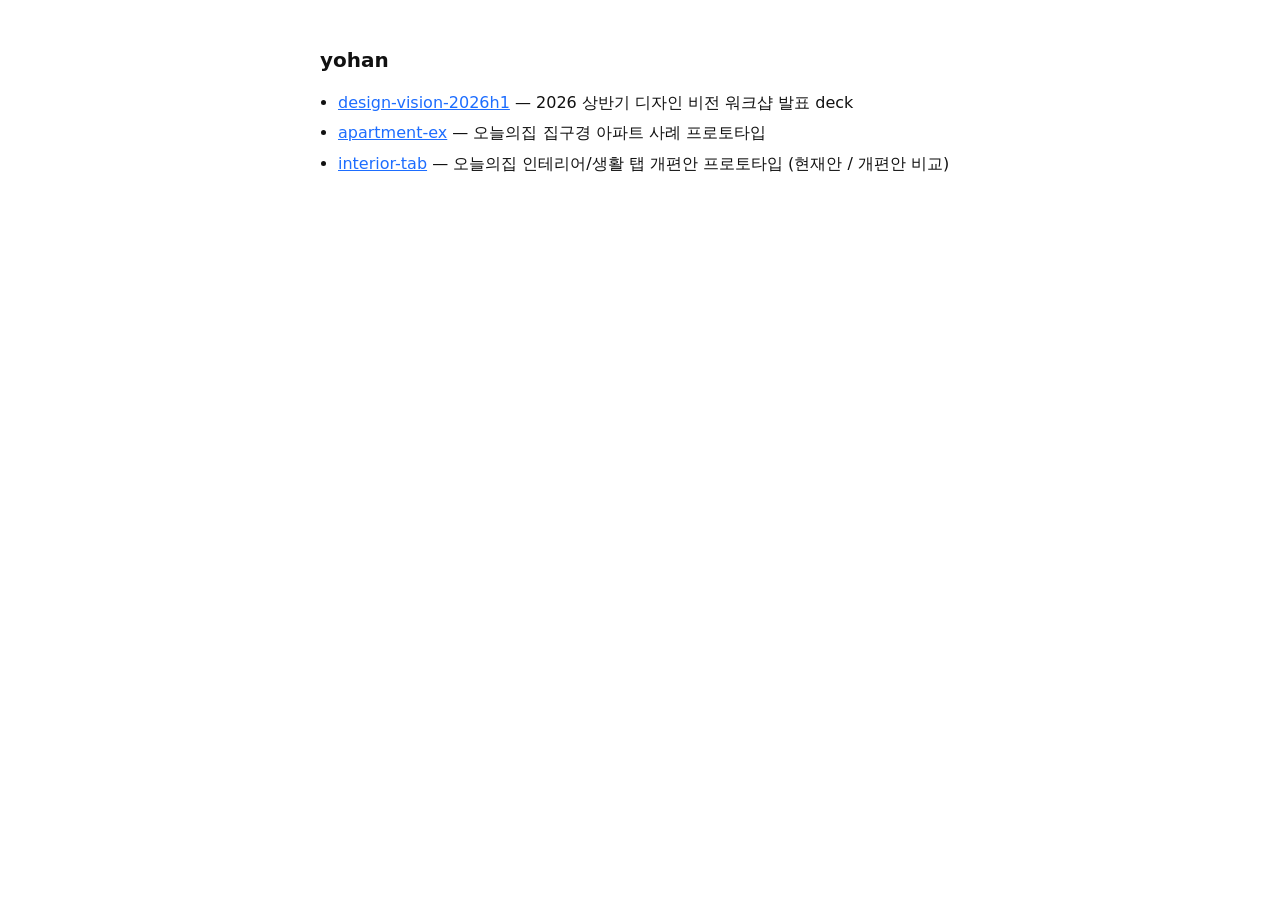
<file: index.html>
<!doctype html>
<html lang="ko">
<head>
<meta charset="utf-8">
<title>yohan</title>
<style>
  body { font-family: -apple-system, system-ui, sans-serif; max-width: 640px; margin: 48px auto; padding: 0 20px; color: #111; }
  h1 { font-size: 20px; margin: 0 0 16px; }
  ul { padding-left: 18px; line-height: 1.9; }
  a { color: #1d6dff; }
</style>
</head>
<body>
<h1>yohan</h1>
<ul>
  <li><a href="./design-vision-2026h1/">design-vision-2026h1</a> — 2026 상반기 디자인 비전 워크샵 발표 deck</li>
  <li><a href="./apartment-ex/">apartment-ex</a> — 오늘의집 집구경 아파트 사례 프로토타입</li>
  <li><a href="./interior-tab/">interior-tab</a> — 오늘의집 인테리어/생활 탭 개편안 프로토타입 (현재안 / 개편안 비교)</li>
</ul>
</body>
</html>
</file>
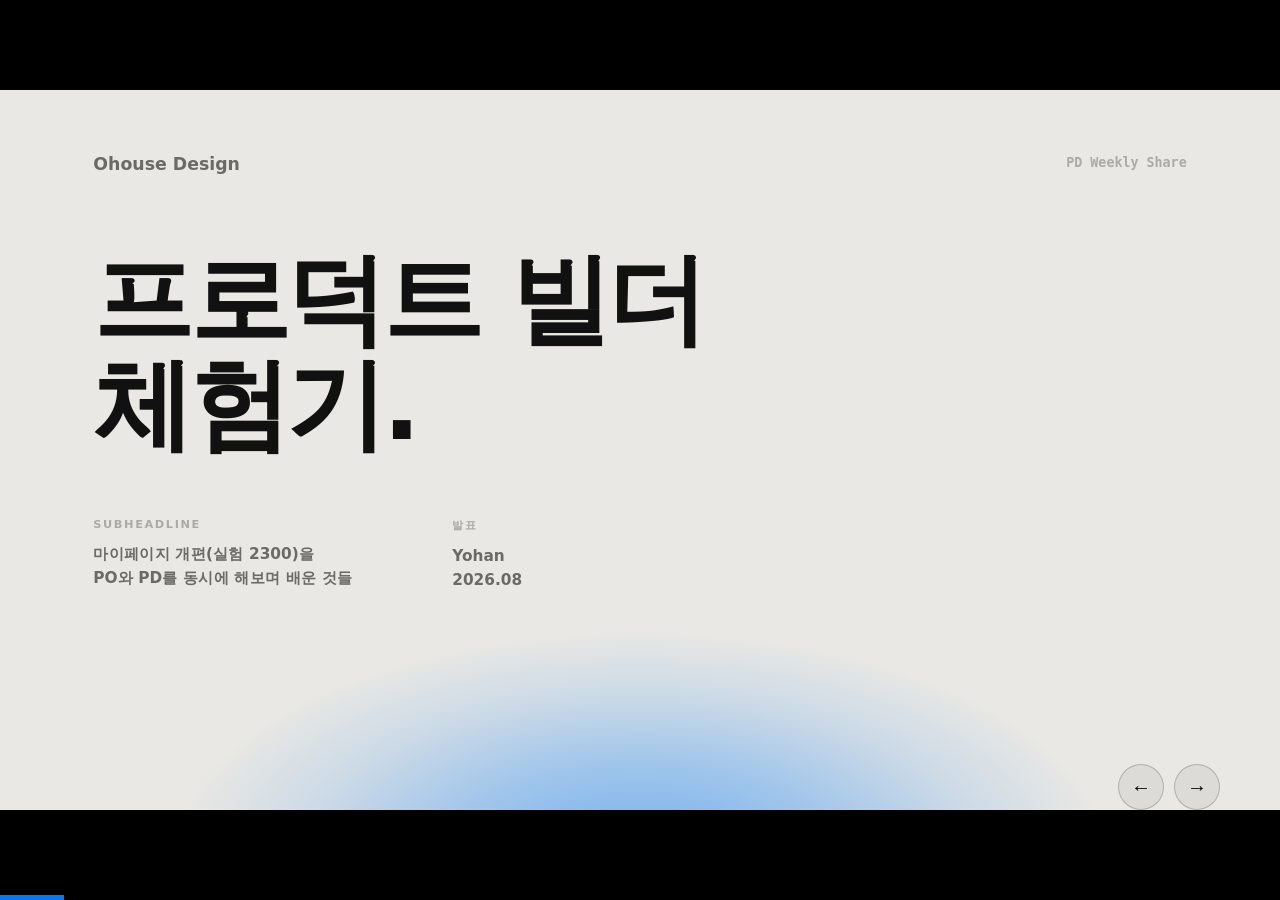
<file: builder-deck-202608/index.html>
<!DOCTYPE html>
<html lang="ko">
<head>
<meta charset="UTF-8">
<meta name="viewport" content="width=device-width, initial-scale=1.0">
<title>프로덕트 빌더 체험기 · PD Weekly</title>
<link rel="icon" href="data:,">
<style>
  :root {
    --gray: #E9E8E4;
    --black: #0E0E0E;
    --dark: #0A0A12;
    --green: #0079FA;
    --green-deep: #0062D6;
    --ink: #111111;
    --muted: #6B6B66;
    --muted-dark: #8A8A96;
  }
  * { margin: 0; padding: 0; box-sizing: border-box; }
  html, body { height: 100%; overflow: hidden; background: #000; }
  body {
    font-family: "Pretendard Variable", Pretendard, "Apple SD Gothic Neo", system-ui, sans-serif;
    -webkit-font-smoothing: antialiased;
  }
  .mono { font-family: "SF Mono", ui-monospace, Menlo, monospace; }

  #viewport { position: fixed; inset: 0; display: flex; align-items: center; justify-content: center; }
  #stage { width: 1920px; height: 1080px; position: relative; transform-origin: center center; flex: none; }

  .slide { position: absolute; inset: 0; padding: 110px 140px 140px; display: none; flex-direction: column; }
  .slide.active { display: flex; }

  .bg-gray  { background: var(--gray); color: var(--ink); }
  .bg-black { background: var(--black); color: #fff; }
  .bg-dark  { background: var(--dark); color: #fff; }

  .chrome { position: absolute; inset: 0; pointer-events: none; z-index: 50; }
  .chrome .brand   { position: absolute; left: 60px; bottom: 44px; font-size: 20px; font-weight: 700; letter-spacing: -0.01em; }
  .chrome .date    { position: absolute; left: 50%; bottom: 44px; transform: translateX(-50%); font-size: 18px; }
  .chrome .chapter { position: absolute; right: 60px; top: 48px; font-size: 18px; letter-spacing: 0.08em; }
  .chrome .pageno  { position: absolute; right: 60px; bottom: 44px; font-size: 18px; }
  .chrome .on-light { color: rgba(0,0,0,0.55); }
  .chrome .on-dark  { color: rgba(255,255,255,0.55); }
  #progress { position: absolute; left: 0; bottom: 0; height: 5px; background: var(--green); width: 0%; transition: width 0.25s ease; z-index: 60; }

  #navbtns { position: absolute; right: 60px; bottom: 90px; z-index: 70; display: flex; gap: 10px; }
  #navbtns button {
    width: 46px; height: 46px; border-radius: 50%; border: 1.5px solid rgba(128,128,128,0.5);
    background: rgba(128,128,128,0.12); color: inherit; font-size: 20px; cursor: pointer;
  }
  #navbtns button:hover { background: rgba(128,128,128,0.25); }

  .eyebrow { font-size: 24px; font-weight: 800; letter-spacing: 0.14em; text-transform: uppercase; margin-bottom: 36px; }
  .eyebrow.green { color: var(--green-deep); }
  .bg-black .eyebrow.green, .bg-dark .eyebrow.green { color: var(--green); }
  h1.mega { font-size: 150px; line-height: 1.05; font-weight: 900; letter-spacing: -0.035em; }
  h1.statement { font-size: 100px; line-height: 1.12; font-weight: 900; letter-spacing: -0.03em; }
  .bg-black h1.statement, .bg-black .quote { color: var(--green); }
  h2.slide-title { font-size: 68px; font-weight: 900; letter-spacing: -0.025em; line-height: 1.12; margin-bottom: 44px; }
  h2.slide-title small { display: block; font-size: 24px; font-weight: 600; letter-spacing: 0; color: var(--muted); margin-top: 16px; }
  .sub { font-size: 29px; line-height: 1.55; color: var(--muted); font-weight: 500; }
  .bg-black .sub, .bg-dark .sub { color: var(--muted-dark); }

  .rv { opacity: 0; transform: translateY(14px); transition: opacity 0.45s ease, transform 0.45s ease; }
  .rv.shown { opacity: 1; transform: none; }

  /* 본문 텍스트 */
  .prose { font-size: 27px; line-height: 1.62; font-weight: 500; color: #2B2B28; max-width: 820px; }
  .prose + .prose { margin-top: 28px; }
  .prose b { font-weight: 800; color: var(--ink); }
  .prose .hl { color: var(--green-deep); font-weight: 800; }
  .bg-black .prose, .bg-dark .prose { color: rgba(255,255,255,0.86); }
  .bg-black .prose b, .bg-dark .prose b { color: #fff; }

  /* 이미지 카드 */
  .shot { background: #fff; border-radius: 18px; padding: 14px; box-shadow: 0 22px 60px rgba(0,0,0,0.14); }
  .shot img { width: 100%; display: block; border-radius: 10px; }
  .shot .cap { font-size: 15.5px; font-weight: 600; color: var(--muted); padding: 12px 6px 2px; text-align: center; }
  .bg-black .shot, .bg-dark .shot { box-shadow: 0 22px 60px rgba(0,0,0,0.5); }

  /* 2단 레이아웃 */
  .split { display: grid; grid-template-columns: 1fr 1fr; gap: 70px; align-items: center; flex: 1; min-height: 0; }
  .split .txtcol { display: flex; flex-direction: column; justify-content: center; }
  .split .imgcol { display: flex; flex-direction: column; justify-content: center; gap: 24px; min-height: 0; }

  /* 커버 */
  #cover { padding: 96px 140px 0; }
  #cover .cover-top { display: flex; justify-content: space-between; align-items: flex-start; position: relative; z-index: 2; }
  #cover .logo { font-size: 26px; font-weight: 800; color: var(--muted); }
  #cover .cover-tag { font-size: 20px; font-weight: 600; color: #ABAAA5; }
  #cover .cover-title { margin-top: 110px; position: relative; z-index: 2; }
  #cover .cover-meta { margin-top: 90px; display: flex; gap: 150px; position: relative; z-index: 2; }
  #cover .cm-label { font-size: 17px; font-weight: 700; letter-spacing: 0.14em; text-transform: uppercase; color: #ABAAA5; margin-bottom: 18px; }
  #cover .cm-text { font-size: 23px; font-weight: 600; line-height: 1.5; color: var(--muted); max-width: 640px; }
  #cover .cover-graphic { position: absolute; left: 0; right: 0; bottom: 0; height: 48%; overflow: hidden; z-index: 0; pointer-events: none; }
  #cover .cover-glow { position: absolute; inset: 0; background: radial-gradient(ellipse 48% 84% at 50% 112%, rgba(0,121,250,0.5), rgba(0,121,250,0.3) 32%, rgba(0,121,250,0.12) 55%, rgba(0,121,250,0) 76%); }

  /* 디바이더 */
  .divider-num { font-size: 380px; font-weight: 900; letter-spacing: -0.05em; line-height: 0.9; }
  .divider-label { font-size: 58px; font-weight: 700; margin-top: 40px; letter-spacing: -0.02em; }
  .divider-en { font-size: 24px; letter-spacing: 0.18em; text-transform: uppercase; color: var(--muted); margin-top: 20px; }
  .center-v { justify-content: center; }

  /* 요약 3갈래 */
  .triline { display: flex; gap: 18px; margin-top: 56px; }
  .tripill { border: 2px solid rgba(255,255,255,0.28); border-radius: 999px; padding: 16px 34px; font-size: 25px; font-weight: 800; color: #fff; }
  .tripill b { color: var(--green); }

  /* 스탯 카드 (결과) */
  .statgrid { display: grid; grid-template-columns: repeat(4, 1fr); gap: 26px; margin-top: 8px; }
  .stat { background: #fff; border-radius: 18px; padding: 30px 32px 26px; box-shadow: 0 14px 40px rgba(0,0,0,0.08); }
  .stat .k { font-size: 18px; font-weight: 700; color: var(--muted); }
  .stat .v { font-size: 54px; font-weight: 900; letter-spacing: -0.03em; margin-top: 10px; color: var(--green-deep); }
  .stat .d { font-size: 16px; font-weight: 600; color: var(--muted); margin-top: 8px; }
  .stat.hero { grid-column: span 2; grid-row: span 2; background: var(--ink); color: #fff; display: flex; flex-direction: column; justify-content: center; padding: 44px 48px; }
  .stat.hero .k { color: rgba(255,255,255,0.6); font-size: 22px; }
  .stat.hero .v { font-size: 130px; color: var(--green); margin-top: 16px; }
  .stat.hero .d { color: rgba(255,255,255,0.65); font-size: 20px; margin-top: 14px; }
  .stat.warn .v { color: var(--muted); font-size: 44px; }
  .stat.flat .v { font-size: 40px; color: var(--ink); }
  .resline { margin-top: 34px; font-size: 26px; font-weight: 700; letter-spacing: -0.01em; }
  .resline b { color: var(--green-deep); }
  .resnote { margin-top: 12px; font-size: 16.5px; color: var(--muted); font-weight: 500; }

  /* 넘버링 그리드 (행동의 공통점) */
  .numgrid { display: grid; grid-template-columns: 1fr 1fr; column-gap: 90px; row-gap: 52px; margin-top: 6px; }
  .numitem { display: flex; gap: 36px; align-items: flex-start; }
  .numitem .n { font-size: 110px; font-weight: 800; line-height: 0.85; letter-spacing: -0.04em; color: var(--green-deep); }
  .numitem h3 { font-size: 32px; font-weight: 800; line-height: 1.3; letter-spacing: -0.015em; }
  .numitem .d { font-size: 20px; line-height: 1.5; margin-top: 12px; color: var(--muted); font-weight: 500; }
  .numitem .body { padding-top: 6px; }

  /* 체크리스트 (aim higher) */
  .checks { list-style: none; display: flex; flex-direction: column; gap: 22px; }
  .checks li { font-size: 25px; font-weight: 600; line-height: 1.45; display: flex; gap: 16px; align-items: flex-start; color: #2B2B28; }
  .checks li .mk { flex: none; width: 34px; height: 34px; border-radius: 10px; background: rgba(0,121,250,0.12); color: var(--green-deep); font-weight: 800; font-size: 18px; display: flex; align-items: center; justify-content: center; margin-top: 2px; }

  /* 인용/펀치라인 */
  .quote { font-size: 96px; font-weight: 900; line-height: 1.2; letter-spacing: -0.025em; }
  .punch { margin-top: 44px; font-size: 30px; font-weight: 700; color: rgba(255,255,255,0.85); line-height: 1.55; }
  .punch b { color: var(--green); }

  /* 3열 (파트너십) */
  .cols3 { display: grid; grid-template-columns: 1fr 1fr 1fr; gap: 56px; }
  .cols3 .col h3 { font-size: 23px; letter-spacing: 0.1em; text-transform: uppercase; color: var(--green-deep); margin-bottom: 22px; padding-top: 24px; border-top: 3px solid var(--ink); }
  .cols3 .col p { font-size: 29px; line-height: 1.42; font-weight: 700; letter-spacing: -0.01em; }
  .cols3 .col .note { font-size: 20px; color: var(--muted); margin-top: 16px; font-weight: 500; line-height: 1.5; }

  /* 개별 슬라이드 미세 조정 */
  #s-bg .shot { max-width: 1500px; }
  #s-decide .shot { max-width: 1420px; margin-top: 8px; }
  #s-persona .pgrid { display: grid; grid-template-columns: 1.05fr 0.75fr; gap: 54px; flex: 1; min-height: 0; align-items: start; }
  #s-persona .pleft { display: flex; flex-direction: column; gap: 26px; }
  #s-persona .prow { display: grid; grid-template-columns: 1fr 1fr; gap: 24px; }
  #s-persona .imgcol-tall { display: flex; align-items: flex-start; justify-content: center; min-height: 0; }
  #s-persona .imgcol-tall .shot { max-height: 700px; overflow: hidden; }
  #s-persona .imgcol-tall img { max-height: 660px; width: auto; margin: 0 auto; }
  .statstrip { display: flex; gap: 20px; margin-top: 36px; }
  .statstrip .sp { background: var(--ink); color: #fff; border-radius: 14px; padding: 18px 30px; font-size: 22px; font-weight: 700; }
  .statstrip .sp b { color: var(--green); font-size: 26px; }
  .imgrow { display: grid; grid-template-columns: 1fr 1.3fr; gap: 26px; align-items: start; }
  .linkline { margin-top: 26px; font-size: 19px; font-weight: 600; color: var(--muted); }
  .linkline a { color: var(--green-deep); text-decoration: none; border-bottom: 2px solid rgba(0,121,250,0.4); }
  a { color: inherit; }
</style>
</head>
<body>
<div id="viewport">
<div id="stage">

  <!-- 1. 커버 -->
  <section class="slide bg-gray" id="cover">
    <div class="cover-top">
      <div class="logo">Ohouse Design</div>
      <div class="cover-tag mono">PD Weekly Share</div>
    </div>
    <h1 class="mega cover-title">프로덕트 빌더<br>체험기.</h1>
    <div class="cover-meta">
      <div class="cm-col">
        <div class="cm-label">Subheadline</div>
        <div class="cm-text">마이페이지 개편(실험 2300)을<br>PO와 PD를 동시에 해보며 배운 것들</div>
      </div>
      <div class="cm-col">
        <div class="cm-label">발표</div>
        <div class="cm-text">Yohan<br>2026.08</div>
      </div>
    </div>
    <div class="cover-graphic" aria-hidden="true"><div class="cover-glow"></div></div>
  </section>

  <!-- 2. 요약 -->
  <section class="slide bg-black" id="s-summary" data-ch="00">
    <div class="split" style="grid-template-columns: 1.1fr 0.9fr;">
      <div class="txtcol">
        <h1 class="statement" style="font-size: 88px;">성공 지표도,<br>리텐션도, 광고도<br>함께 올랐다.</h1>
        <div class="punch rv" data-rv="1">트레이드오프처럼 보이는 세 갈래가 같이 오른 건,<br><b>화면의 핵심 경험을 제대로 챙기면 지표는 따라온다</b>는 증거.</div>
        <div class="triline rv" data-rv="1">
          <div class="tripill">발견·진입 <b>+27%</b></div>
          <div class="tripill">재방문 <b>+16%</b></div>
          <div class="tripill">광고 클릭 <b>+22%</b></div>
        </div>
      </div>
      <div class="imgcol"><div class="shot"><img src="slides_assets/s00-1.png" alt="성과 요약"></div></div>
    </div>
  </section>

  <!-- 3. 디바이더 01 -->
  <section class="slide bg-gray center-v" data-ch="01">
    <div class="divider-num">01</div>
    <div class="divider-label">혼자서 시작하다</div>
    <div class="divider-en">Why I did it alone</div>
  </section>

  <!-- 4. §1 배경 -->
  <section class="slide bg-gray" id="s-bg" data-ch="01">
    <h2 class="slide-title">어쩌다 혼자 하게 됐나.</h2>
    <div class="prose" style="max-width: 1560px;">작년 10월 육아휴직 전에 잡아뒀던 마이페이지 시안. 복귀 후 이어가기로 했는데, 함께하던 Sun·Dan님이 LS 업무를 맡게 되면서 두 프로젝트를 병렬로 돌려야 하는 상황이 됐다. 그래서 찬희님께 말씀드렸다 — <b>PO와 PD를 실제로 동시에 해보겠다고.</b> 6월 1일부터 스펙 결정·일정·QA·실험 운영·지표 분석까지 혼자 드라이브하는 체험이 시작됐다.</div>
    <div class="shot rv" data-rv="1" style="margin-top: 52px;"><img src="slides_assets/s01-1.png" alt="6/1 PO 인수 선언"><div class="cap">6/1 — PO 역할 인수 선언</div></div>
  </section>

  <!-- 5. §2 예전 PO vs 지금 PO -->
  <section class="slide bg-gray" data-ch="01">
    <h2 class="slide-title">예전의 PO와 지금의 PO는 다른 일이다.</h2>
    <div class="split">
      <div class="txtcol">
        <div class="prose">예전에 다른 회사에서 PO를 해봤다. 그때와 지금의 결정적 차이는 하나 — <b>데이터 분석이 너무 쉬워졌다.</b> CTR이 낮은 서비스, 프로필·나의쇼핑 유저, 기존 VOC를 파악하고 정리하는 일이 체감상 <span class="hl">10배</span> 쉬워졌고, 설득용 문서 작성도 마찬가지다.</div>
        <div class="prose">분석과 문서가 쉬워지니 남는 게 명확해졌다. <b>결정하는 것, 그리고 이해관계자와 커뮤니케이션하는 것.</b> 그게 사실상 일의 전부였다.</div>
        <div class="prose" style="font-size: 21px; color: var(--muted);">지표가 안 나와 맘고생했을 때도(알고 보니 Android 과집계) 정합성은 클로드 코드로 직접 봤지만, 최종 교차 검증은 DA분과 함께 — 혼자 할 수 있는 범위가 넓어졌을 뿐, 도움이 필요한 지점을 아는 것도 빌더의 일.</div>
      </div>
      <div class="imgcol"><div class="shot"><img src="slides_assets/s02-1.png" alt="클로드 코드 분석"></div></div>
    </div>
  </section>

  <!-- 6. §3 결정이 어렵다 -->
  <section class="slide bg-gray" id="s-decide" data-ch="01">
    <h2 class="slide-title">그런데 혼자 하니까, 결정이 어렵다.</h2>
    <div class="prose" style="max-width: 1560px;">몰입도도 속도도 올라갔는데, 정작 고민을 빠르게 결정하는 게 어려웠다. success metric은 무엇으로 잡아야 하나, 크리에이터 유저들은 괜찮게 받아들일까, 광고 매출은 빠지지 않을까. <b>같이 고민을 나눠 들 사람이 없으니, 결정의 무게가 전부 내 쪽으로 넘어왔다.</b></div>
    <div class="shot rv" data-rv="1"><img src="slides_assets/s03-1.png" alt="실험 종료 제안"><div class="cap">결정 앞에서 팀에 묻고, 답이 오면 그대로 실행했다</div></div>
  </section>

  <!-- 7. 디바이더 02 -->
  <section class="slide bg-gray center-v" data-ch="02">
    <div class="divider-num">02</div>
    <div class="divider-label">결정의 연습</div>
    <div class="divider-en">Practice of deciding</div>
  </section>

  <!-- 8. §4 이게 최선인가 -->
  <section class="slide bg-gray" data-ch="02">
    <h2 class="slide-title">첫 방향, 그리고 &ldquo;이게 최선인가&rdquo;.</h2>
    <div class="split" style="grid-template-columns: 0.95fr 1.05fr;">
      <div class="txtcol">
        <div class="prose">처음 방향은 보수적이었다. <b>기존 메뉴를 건드리지 않고 success 달성에만 집중하자.</b> 커머스 PO·콘텐츠 PO·biz와의 논의를 최소화해 속도를 높이고 싶었기 때문이다.</div>
        <div class="prose">그런데 그 결과물을 오메이커스 유저들에게 보여줬을 때, &ldquo;이게 최선인가&rdquo; 하는 생각이 들었다. <b>리스트가 길다는 피드백</b>도 있었다.</div>
        <div class="linkline">오메이커스 UT 10명 — 탭 통합 직관적 9/10 · 커뮤니티 접근성 4/10</div>
      </div>
      <div class="imgcol"><div class="shot"><img src="slides_assets/s04-1.png" alt="오메이커스 UT"></div></div>
    </div>
  </section>

  <!-- 9. §5 빼는 결정 -->
  <section class="slide bg-gray" data-ch="02">
    <h2 class="slide-title">넣는 결정보다 빼는 결정.</h2>
    <div class="split" style="grid-template-columns: 0.85fr 1.15fr; align-items: start;">
      <div class="txtcol">
        <div class="prose">컴케 리소스가 들더라도 방향을 바꿨다. 유저가 <b>찾을 수만 있으면 되는 메뉴</b>는 찾을 수 있는 위치로 — 결제수단·AI리포트는 설정으로, 크리에이터 커뮤니티·프로그램은 삭제. PO들과 협의하며 <b>과감히 뺐다.</b></div>
        <div class="prose">필요하다고 넣기보다, <span class="hl">빼는 결정을 더 잘해야 한다.</span> 빼면 탐색이 쉬워질 뿐 아니라 하단 광고 매출까지 기대할 수 있었다.</div>
        <div class="statstrip rv" data-rv="1">
          <div class="sp">최하단 도달 <b>2.2배</b></div>
          <div class="sp">광고 노출 <b>+23%</b></div>
          <div class="sp">클릭 <b>+22%</b></div>
        </div>
      </div>
      <div class="imgcol">
        <div class="imgrow">
          <div class="shot"><img src="slides_assets/s05-1.png" alt="삭제 제안 데이터"></div>
          <div class="shot"><img src="slides_assets/s05-2.png" alt="스펙 축소"></div>
        </div>
      </div>
    </div>
  </section>

  <!-- 10. §6 인격 분리 -->
  <section class="slide bg-gray" id="s-persona" data-ch="02">
    <h2 class="slide-title" style="margin-bottom: 34px;">오전엔 PO, 오후엔 PD — 인격을 분리하기.</h2>
    <div class="pgrid">
      <div class="pleft">
        <div class="prose" style="font-size: 24px;">몇 시간 전엔 PO로 지표 관리, 그다음엔 PD로 디테일 — 인격체를 분리해 일했다. <b>최상단 프로필 번들 하나에 디자인 테스트만 10번.</b> 목표는 명확했다: height 최소화, 번들의 정체 명확화, 주요 액션(글쓰기)은 꺼내놓기. 오랜만의 피그마라 베리어블에서 헤맸는데, 클로드 코드에 요청하니 끝이었다.</div>
        <div class="prose" style="font-size: 24px;">biz와 충돌도 있었다. 프로필 진입이 중요하니 <b>글쓰기 버튼을 빼달라</b>는 요청 — 나는 주요 액션이 숨겨지면 글 생산 저하 → 플라이휠 감소 스노우볼을 우려해 <span class="hl">내 결정으로 갔다. 결론은, 크리에이터 대만족.</span></div>
        <div class="prow rv" data-rv="1">
          <div class="shot"><img src="slides_assets/s06-1.png" alt="디자인 테스트 1"></div>
          <div class="shot"><img src="slides_assets/s06-2.png" alt="디자인 테스트 2"></div>
        </div>
      </div>
      <div class="imgcol-tall"><div class="shot"><img src="slides_assets/s06-3.png" alt="프로필 번들 디자인 테스트"><div class="cap">프로필 번들 — 10번의 테스트</div></div></div>
    </div>
  </section>

  <!-- 11. §7 피드백 -->
  <section class="slide bg-gray" data-ch="02">
    <h2 class="slide-title">피드백은 받되, 결정은 내 몫.</h2>
    <div class="numgrid" style="row-gap: 40px; margin-bottom: 40px;">
      <div class="numitem"><div class="n" style="font-size: 84px;">1</div><div class="body"><h3 style="font-size: 27px;">찬희님 1차 피드백 — &ldquo;진입 관점만 말고, 만족시킬 부분도&rdquo;</h3><div class="d">그래서 나온 게 noti bundle, LE 유저의 시공·생활 번들 순서 변경</div></div></div>
      <div class="numitem"><div class="n" style="font-size: 84px;">2</div><div class="body"><h3 style="font-size: 27px;">CTO 제안으로 넣었다가, 오버스펙 판단 후 다시 뺐다</h3><div class="d">노티 스펙은 유저에게 확실한 밸류를 주는 것에만 집중 — 번복도 결정이다</div></div></div>
      <div class="numitem"><div class="n" style="font-size: 84px;">3</div><div class="body"><h3 style="font-size: 27px;">오카페에서 Jay님을 발견하고 바로 달려가 스크린 피드백</h3><div class="d">&ldquo;크리에이터에게 변화를 잘 인지시켜달라&rdquo; → 툴팁 제안, 즉시 액션아이템으로</div></div></div>
      <div class="numitem"><div class="n" style="font-size: 84px;">4</div><div class="body"><h3 style="font-size: 27px;">추가해달라는 피드백 중 어떤 것은 거절했다</h3><div class="d">받는 것도 거절하는 것도 판단이고, 그 판단은 내 몫</div></div></div>
    </div>
    <div class="shot rv" data-rv="1" style="max-width: 1500px;"><img src="slides_assets/s07-1.png" alt="피드백 반영"></div>
  </section>

  <!-- 12. 디바이더 03 -->
  <section class="slide bg-gray center-v" data-ch="03">
    <div class="divider-num">03</div>
    <div class="divider-label">디테일, 그리고 파트너십</div>
    <div class="divider-en">Details &amp; partnership</div>
  </section>

  <!-- 13. §8 aim higher -->
  <section class="slide bg-gray" data-ch="03">
    <h2 class="slide-title">실험 목표와 별개로, aim higher.</h2>
    <div class="split" style="align-items: start; grid-template-columns: 0.9fr 1.1fr;">
      <div class="txtcol" style="justify-content: flex-start;">
        <ul class="checks">
          <li><span class="mk">✓</span>터치 영역을 번들 타이틀까지 확장 — 어디를 눌러도 진입</li>
          <li><span class="mk">✓</span>GNB 마이페이지 더블 탭 → 최상단 이동</li>
          <li><span class="mk">✓</span>설정으로 이동한 메뉴의 그룹핑 구분선 정리</li>
          <li><span class="mk">✓</span>로딩 딜레이의 스켈레톤 UI 처리</li>
          <li><span class="mk">✓</span>노티 번들 등장 인터랙션</li>
          <li><span class="mk">✓</span>광고 카드 별점·뱃지 제거 — height 축소가 우선이라 실험 없이 결정</li>
        </ul>
      </div>
      <div class="imgcol">
        <div class="shot"><img src="slides_assets/s08-1.png" alt="디테일 1"></div>
        <div class="shot"><img src="slides_assets/s08-2.png" alt="디테일 2"></div>
      </div>
    </div>
  </section>

  <!-- 14. §9 도움이 필요한 것들 -->
  <section class="slide bg-gray" data-ch="03">
    <h2 class="slide-title">혼자 다 되는 건 아니다.<small>여전히 다른 직군의 도움이 필요한 것들</small></h2>
    <div class="split" style="grid-template-columns: 0.9fr 1.1fr;">
      <div class="txtcol">
        <div class="prose">XPC 실험 등록은 Dan님께 배워 직접 해봤는데 <b>생각보다 쉬웠다.</b> 하지만 지표를 세팅하는 건 DA분이 해주셨고, 그건 여전히 도움을 받아야 하는 영역이다.</div>
        <div class="prose">AI 덕분에 혼자 할 수 있는 범위가 넓어졌을 뿐 — <b>전문 직군의 도움이 필요한 지점을 아는 것</b>도 빌더의 일이다.</div>
      </div>
      <div class="imgcol">
        <div class="shot"><img src="slides_assets/s09-1.png" alt="XPC 직접 생성"></div>
        <div class="shot"><img src="slides_assets/s09-2.png" alt="DA 협업"></div>
      </div>
    </div>
  </section>

  <!-- 15. §10 파트너십 -->
  <section class="slide bg-gray" data-ch="03">
    <h2 class="slide-title">개발과의 파트너십 — 같이 이기는 사이.</h2>
    <div class="cols3" style="margin-bottom: 44px;">
      <div class="col">
        <h3>쪼기 전에 이해</h3>
        <p>마이페이지는 FE분들에게<br>서버 과업 도전의 기회였다</p>
        <div class="note">그걸 알고 나니 긴 배포 주기도 자연스럽게 받아들일 수 있었다</div>
      </div>
      <div class="col">
        <h3>방향의 공유</h3>
        <p>방향이 공유되면 팀은<br>문서의 빈칸을 스스로 메운다</p>
        <div class="note">내가 못 챙긴 노티 번들 정책을 eng분들이 되려 챙겨주고 제안</div>
      </div>
      <div class="col">
        <h3>AI 시대의 속도</h3>
        <p>슬랙 논의가 그 자리에서<br>피그마·지라·정책 문서로</p>
        <div class="note">논의와 반영의 시차가 사라지니, 파트너십의 속도가 곧 제품의 속도</div>
      </div>
    </div>
    <div class="shot rv" data-rv="1" style="max-width: 1420px;"><img src="slides_assets/s10-1.png" alt="파트너십"></div>
  </section>

  <!-- 16. 디바이더 04 -->
  <section class="slide bg-gray center-v" data-ch="04">
    <div class="divider-num">04</div>
    <div class="divider-label">돌아보며</div>
    <div class="divider-en">Looking back</div>
  </section>

  <!-- 17. §11 행동의 공통점 -->
  <section class="slide bg-gray" data-ch="04">
    <h2 class="slide-title">채널 로그가 말해주는 것 — 행동의 공통점.<small>#tf-mypage-renewal 두 달치를 되돌아보면</small></h2>
    <div class="numgrid">
      <div class="numitem rv" data-rv="1"><div class="n">1</div><div class="body"><h3>데이터로 열고, 데이터로 닫는다</h3><div class="d">삭제 제안엔 &ldquo;클릭 15,894건·1.479%&rdquo;, 광고 -51.6%는 로그 실측으로 원인(노출 40 vs 20개)까지 — 회복 확인 후 클로징</div></div></div>
      <div class="numitem rv" data-rv="2"><div class="n">2</div><div class="body"><h3>나쁜 소식일수록 빨리, 내 이름으로</h3><div class="d">광고 하락 선제 공유 · 연기 때 &ldquo;제가 더 꼼꼼했어야&rdquo; · 내 실험에 불리한 Android 과집계도 스스로 발굴</div></div></div>
      <div class="numitem rv" data-rv="3"><div class="n">3</div><div class="body"><h3>결정에 상태를 붙여서 닫는다</h3><div class="d">&ldquo;결정완/논의 필요&rdquo; 라벨 · 즉석 티켓·피그마 반영 · &ldquo;디자인 QA 끝&rdquo; 선언 — 거절까지가 결정</div></div></div>
      <div class="numitem rv" data-rv="4"><div class="n">4</div><div class="body"><h3>타 직군 전문성 앞에선 빠르게 접는다</h3><div class="d">&ldquo;실험 종료, 배포는 점진 확대&rdquo; 제안 즉시 수용 — 기준은 유저 문제와 지표 임팩트 하나</div></div></div>
      <div class="numitem rv" data-rv="5"><div class="n">5</div><div class="body"><h3>과정을 투명하게 만든다</h3><div class="d">&ldquo;클로드랑 함께 분석했으니 틀린 게 있으면 말씀해달라&rdquo; → DA가 실제로 교차 검증 참여. 투명함이 검증을 부른다</div></div></div>
    </div>
  </section>

  <!-- 18. §12 결과 -->
  <section class="slide bg-gray" data-ch="04">
    <h2 class="slide-title" style="margin-bottom: 36px;">결과는 숫자가 말해준다.<small>iOS 기준 · p&lt;0.05 유의 지표만 (Android는 계측 이슈로 제외)</small></h2>
    <div class="statgrid">
      <div class="stat hero"><div class="k">핵심 성공 지표 — 주요 서비스 메뉴 클릭</div><div class="v">+27.3%</div><div class="d">1.91% → 2.44% · p&lt;1e-8 · 정착값 확정</div></div>
      <div class="stat"><div class="k">멤버십 현황 클릭</div><div class="v">+62%</div></div>
      <div class="stat"><div class="k">시공 상담 클릭</div><div class="v">+129%</div></div>
      <div class="stat"><div class="k">광고 노출 / 클릭</div><div class="v">+23·22%</div></div>
      <div class="stat"><div class="k">최하단 스크롤 도달</div><div class="v">2.2배</div></div>
      <div class="stat"><div class="k">재방문 세션</div><div class="v">+16%</div></div>
      <div class="stat"><div class="k">생활서비스</div><div class="v" style="font-size: 42px;">신규 발생</div></div>
      <div class="stat warn"><div class="k">패키지 할인 진입</div><div class="v">-42% · 수리</div><div class="d">보조 진입로(8~19%) · 구매 무손상</div></div>
      <div class="stat flat"><div class="k">가드레일 (GMV·전환율·이익)</div><div class="v">전부 중립</div></div>
    </div>
    <div class="resline rv" data-rv="1">빠진 클릭보다 늘어난 클릭이 커서 총합 +27% — <b>&ldquo;구성 전환&rdquo;</b>이 이 실험의 요약. 그리고 숫자 밖의 결과 하나, 크리에이터들의 대만족.</div>
  </section>

  <!-- 19. §13 회고 -->
  <section class="slide bg-black center-v" data-ch="04">
    <h1 class="statement" style="font-size: 84px;">success 메트릭과<br>화면의 핵심 경험은 다를 수 있다.<br><span style="color:#fff;">그 경험을 챙기는 게 PD의 몫.</span></h1>
    <div class="punch rv" data-rv="1">마이페이지의 핵심 경험 — 그룹핑으로 쉽게 찾기 · 주요 정보와 액션은 드러내기 · 불필요한 것 빼기 · 최근 본 상품 VOC 해결.<br>그리고 빌더의 자세 — <b>커뮤니케이션 코스트를 회피하지 않기.</b> 고객 관점과 지표 관점의 기준을 더 명확히 세울수록, 고객도 만족시키고 지표도 올릴 수 있다.</div>
  </section>

  <!-- 20. 클로징 -->
  <section class="slide bg-black center-v" data-ch="04">
    <div class="eyebrow green">Closing</div>
    <div class="quote">이제 병목은 분석이 아니라<br>결정이다.</div>
    <div class="punch rv" data-rv="1">결정의 질은 <b>데이터를 직접 만지는 습관</b>, <b>빼는 용기</b>, <b>나쁜 소식을 먼저 말하는 태도</b>에서 나온다.<br>이 방식이 나라서 됐던 건지, 구조라서 됐던 건지 — 다음 PD의 한 사이클이 답해줄 것이다.</div>
  </section>

</div>

<div class="chrome">
  <div class="brand on-light">Ohouse Design</div>
  <div class="date on-light">PD Weekly · 2026.08</div>
  <div class="chapter on-light"></div>
  <div class="pageno on-light"></div>
  <div id="progress"></div>
</div>
<div id="navbtns">
  <button id="btnprev" aria-label="이전">←</button>
  <button id="btnnext" aria-label="다음">→</button>
</div>
</div>

<script>
(function () {
  'use strict';
  var stage = document.getElementById('stage');
  function fit() {
    var s = Math.min(window.innerWidth / 1920, window.innerHeight / 1080);
    stage.style.transform = 'scale(' + s + ')';
  }
  window.addEventListener('resize', fit);
  fit();

  var slides = Array.prototype.slice.call(document.querySelectorAll('.slide'));
  var chapterEl = document.querySelector('.chrome .chapter');
  var pagenoEl = document.querySelector('.chrome .pageno');
  var brandEl = document.querySelector('.chrome .brand');
  var dateEl = document.querySelector('.chrome .date');
  var progressEl = document.getElementById('progress');
  var cur = 0;

  function revealEls(slide) {
    return Array.prototype.slice.call(slide.querySelectorAll('.rv'))
      .sort(function (a, b) { return (+a.dataset.rv) - (+b.dataset.rv); });
  }
  function slideStepCount(idx) {
    var max = 0;
    revealEls(slides[idx]).forEach(function (el) { max = Math.max(max, +el.dataset.rv || 1); });
    return max;
  }
  function applyStep(idx, step) {
    revealEls(slides[idx]).forEach(function (el) { el.classList.toggle('shown', (+el.dataset.rv || 1) <= step); });
  }
  var stepState = slides.map(function () { return 0; });

  function render() {
    slides.forEach(function (s, i) { s.classList.toggle('active', i === cur); });
    applyStep(cur, stepState[cur]);
    var slide = slides[cur];
    var ch = slide.dataset.ch || '';
    chapterEl.textContent = ch ? 'CH ' + ch : '';
    pagenoEl.textContent = (cur + 1) + ' / ' + slides.length;
    progressEl.style.width = ((cur + 1) / slides.length * 100) + '%';
    var darkish = slide.classList.contains('bg-black') || slide.classList.contains('bg-dark');
    [brandEl, dateEl, chapterEl, pagenoEl].forEach(function (el) {
      el.classList.toggle('on-dark', darkish);
      el.classList.toggle('on-light', !darkish);
    });
    var hideLR = slide.id === 'cover';
    brandEl.style.display = hideLR ? 'none' : '';
    dateEl.style.display = hideLR ? 'none' : '';
  }
  function next() {
    var total = slideStepCount(cur);
    if (stepState[cur] < total) { stepState[cur]++; applyStep(cur, stepState[cur]); return; }
    if (cur < slides.length - 1) { cur++; render(); }
  }
  function prev() {
    if (stepState[cur] > 0) { stepState[cur]--; applyStep(cur, stepState[cur]); return; }
    if (cur > 0) { cur--; render(); }
  }
  document.addEventListener('keydown', function (e) {
    if (e.key === 'ArrowRight' || e.key === ' ' || e.key === 'PageDown') { e.preventDefault(); next(); }
    if (e.key === 'ArrowLeft' || e.key === 'PageUp') { e.preventDefault(); prev(); }
    if (e.key === 'Home') { cur = 0; render(); }
    if (e.key === 'End') { cur = slides.length - 1; render(); }
  });
  document.getElementById('btnnext').addEventListener('click', next);
  document.getElementById('btnprev').addEventListener('click', prev);
  render();
})();
</script>
</body>
</html>
</file>
